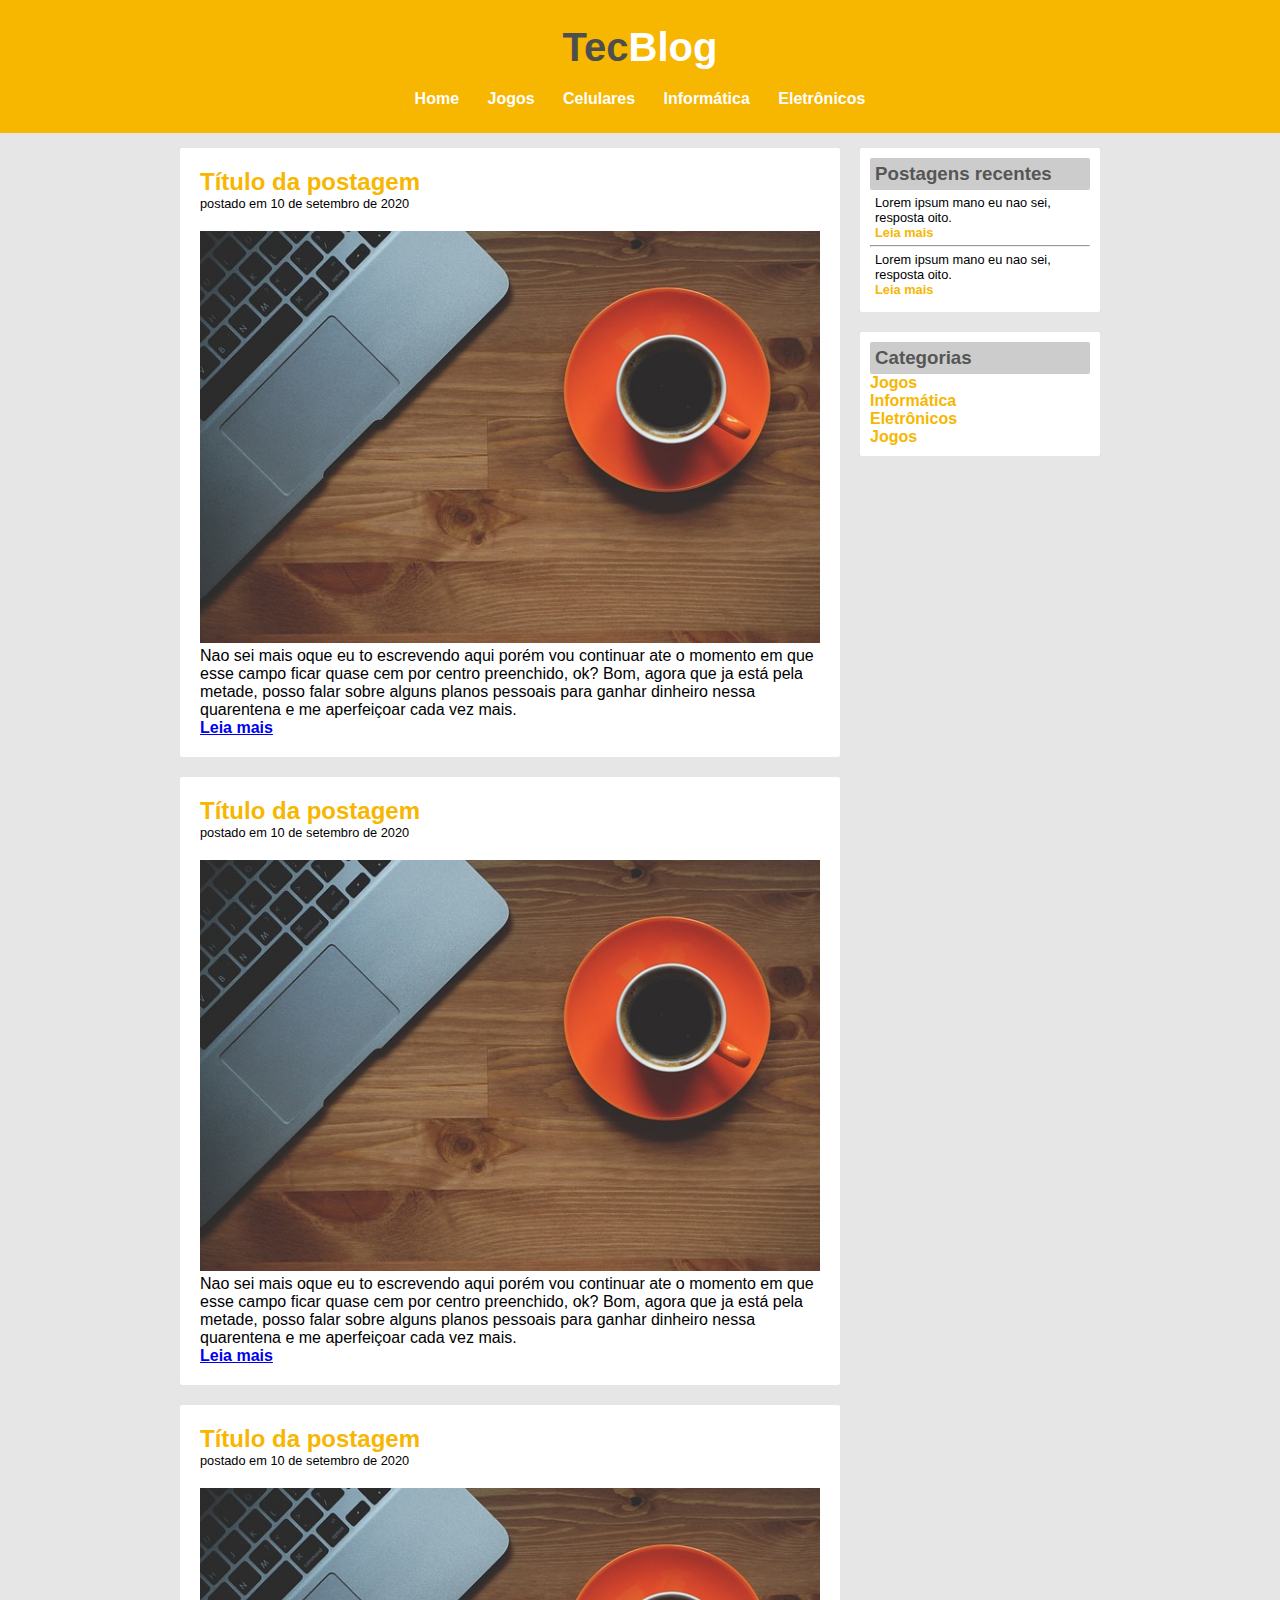
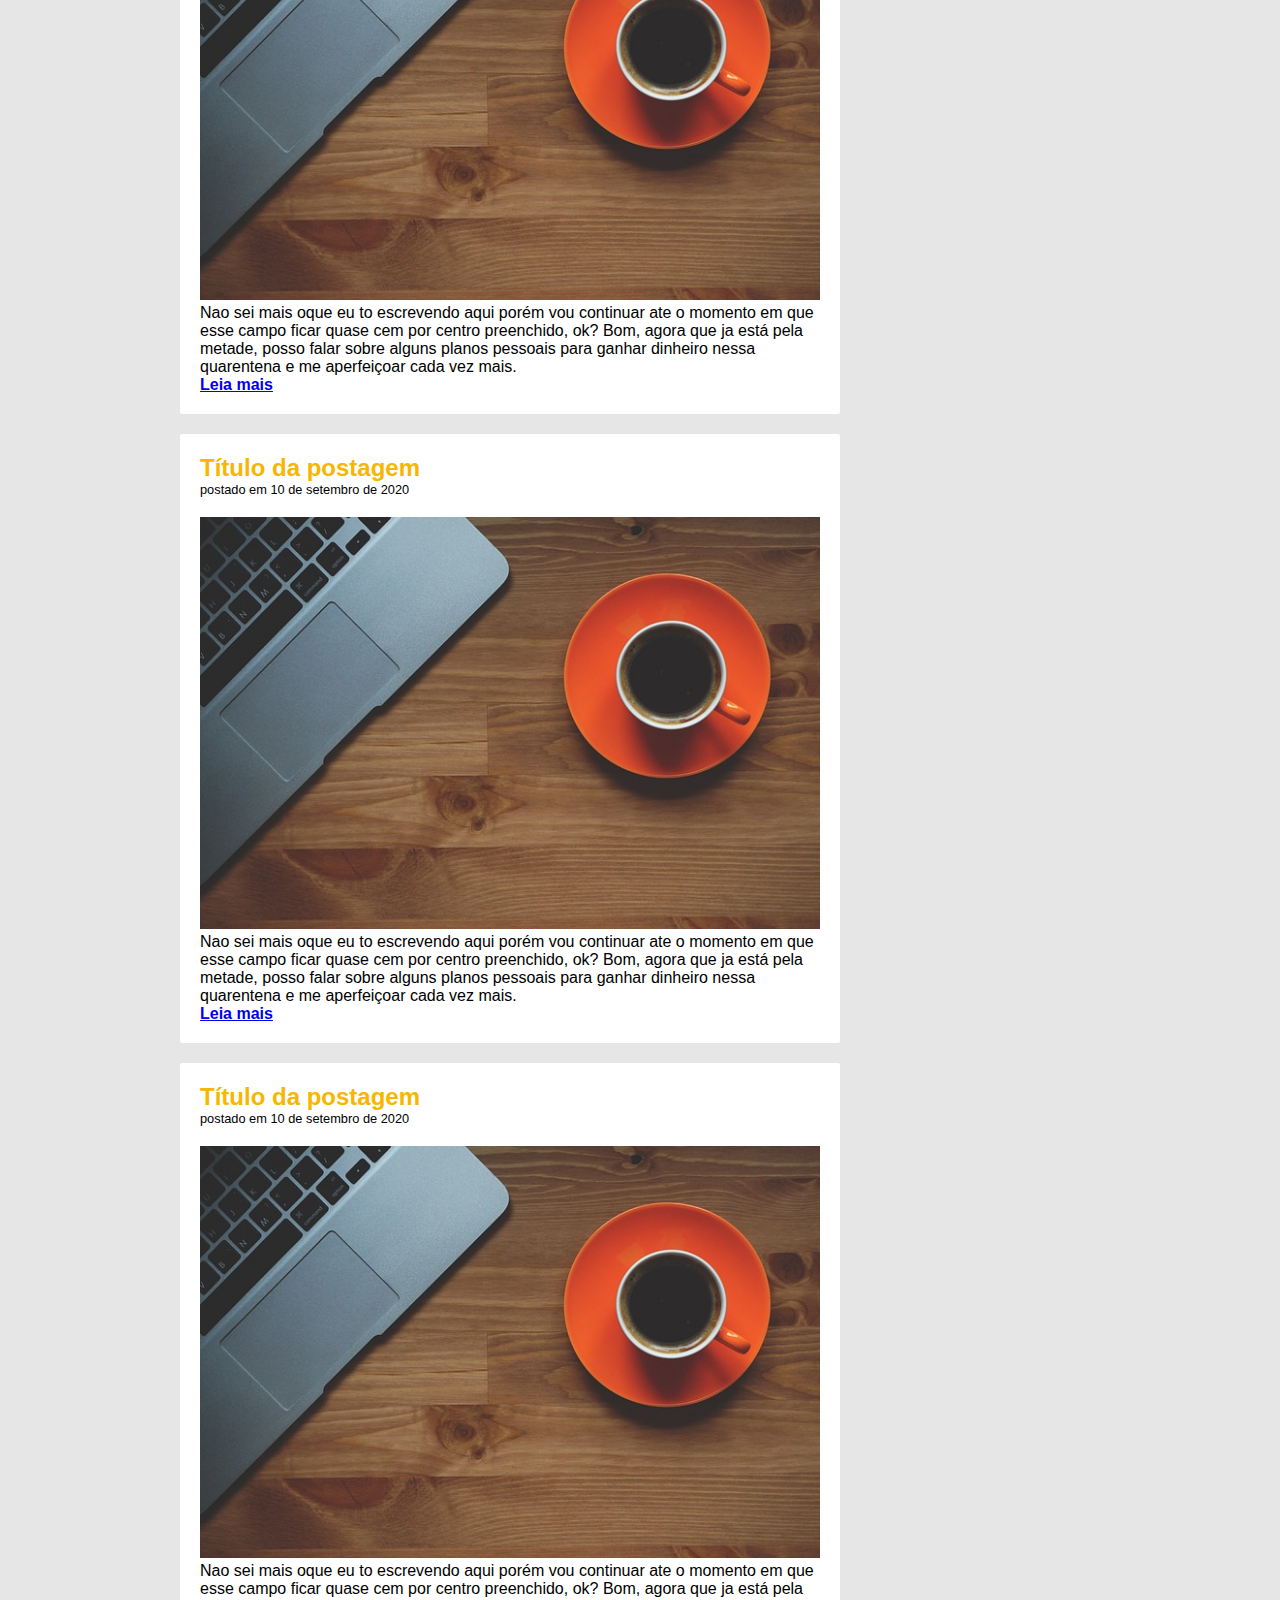
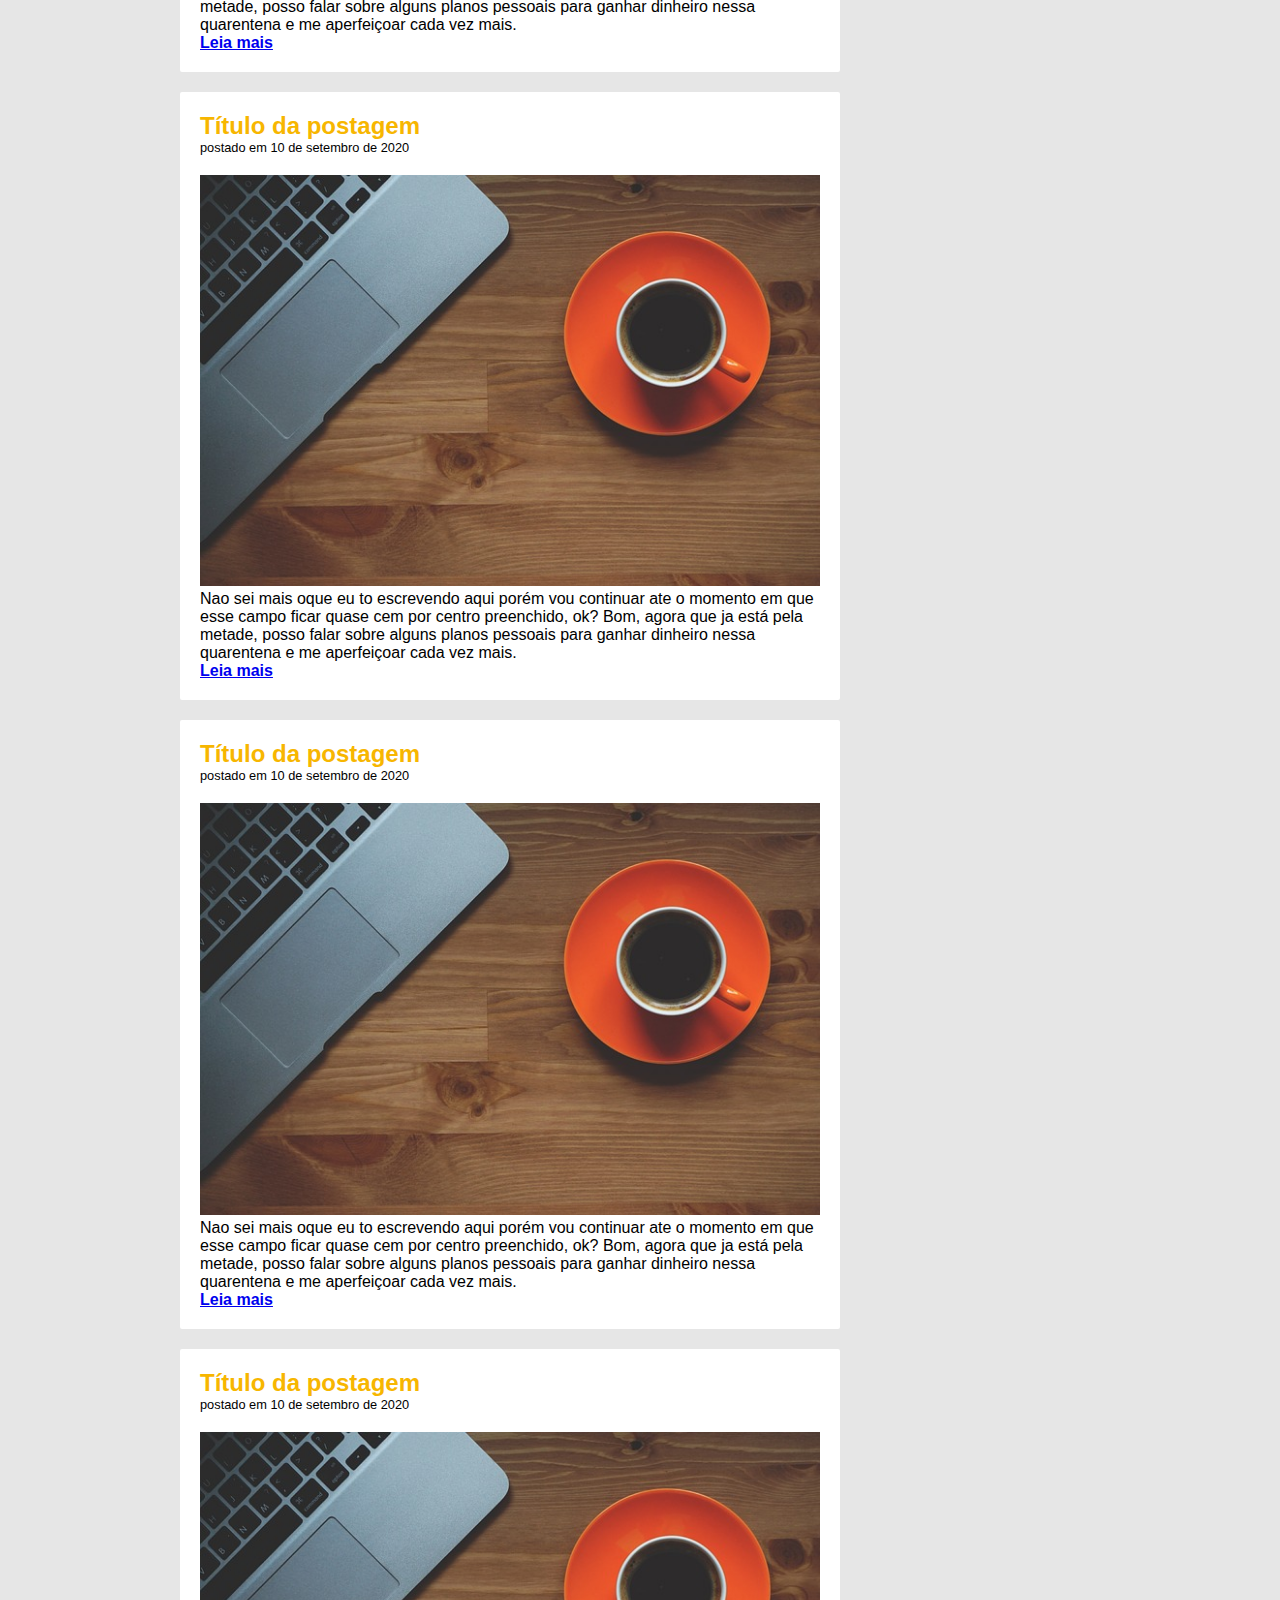
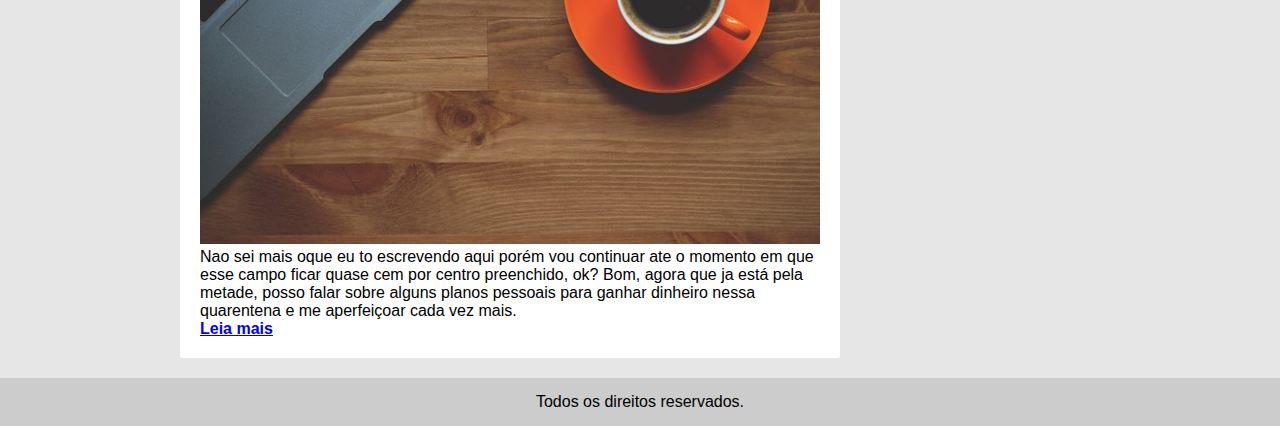
<file: HTML and CSS/Site TecBlog/index.html>
<!DOCTYPE html>
<html lang="en">
<head>
    <meta charset="UTF-8">
    <meta name="viewport" content="width=device-width, initial-scale=1.0">
    <link rel="stylesheet" type="text/css" href="css/style.css">
    <title>TecBlog - O seu Blog de tecnologia!</title>
</head>
<body>
    <!-- Início navbar-->
    <div id="a-navbar">
        <!-- Início título-->
        <div id="a-titulo">
            <h1>Tec<span class="branco">Blog</span></h1>
        </div>
        <!-- Fim título-->

        <!-- Início NavMenu-->
        <div id="a-menu">
            <a href="index.html">Home</a>
            <a href="jogos.html">Jogos</a>
            <a href="celulares.html">Celulares</a>
            <a href="informatica.html">Informática</a>
            <a href="eletronicos.html">Eletrônicos</a>
        </div>
        <!-- Fim NavMenu-->
    </div>
    <!-- Fim navbar-->

    <!-- Início principal-->
    <div id="principal">
        <!-- Início conteúdo-->    
        <div id="conteudos">
            <!-- Início postagem-->
            <div class="post">
                <h2>Título da postagem</h2>
                <span class="data-post">postado em 10 de setembro de 2020</span>
                <img width="620px" src="imagens/imagem1.jpg">
                <p>
                    Nao sei mais oque eu to escrevendo aqui porém vou continuar ate o momento
                    em que esse campo ficar quase cem por centro preenchido, ok? Bom, agora que
                    ja está pela metade, posso falar sobre alguns planos pessoais para ganhar
                    dinheiro nessa quarentena e me aperfeiçoar cada vez mais.
                </p>
                <a href="index.html">Leia mais</a>
            </div>
            <!-- Fim postagem-->

            <!-- Início postagem-->
            <div class="post">
                <h2>Título da postagem</h2>
                <span class="data-post">postado em 10 de setembro de 2020</span>
                <img width="620px" src="imagens/imagem1.jpg">
                <p>
                    Nao sei mais oque eu to escrevendo aqui porém vou continuar ate o momento
                    em que esse campo ficar quase cem por centro preenchido, ok? Bom, agora que
                    ja está pela metade, posso falar sobre alguns planos pessoais para ganhar
                    dinheiro nessa quarentena e me aperfeiçoar cada vez mais.
                </p>
                <a href="index.html">Leia mais</a>
            </div>
            <!-- Fim postagem-->

            <!-- Início postagem-->
            <div class="post">
                <h2>Título da postagem</h2>
                <span class="data-post">postado em 10 de setembro de 2020</span>
                <img width="620px" src="imagens/imagem1.jpg">
                <p>
                    Nao sei mais oque eu to escrevendo aqui porém vou continuar ate o momento
                    em que esse campo ficar quase cem por centro preenchido, ok? Bom, agora que
                    ja está pela metade, posso falar sobre alguns planos pessoais para ganhar
                    dinheiro nessa quarentena e me aperfeiçoar cada vez mais.
                </p>
                <a href="index.html">Leia mais</a>
            </div>
            <!-- Fim postagem-->

            <!-- Início postagem-->
            <div class="post">
                <h2>Título da postagem</h2>
                <span class="data-post">postado em 10 de setembro de 2020</span>
                <img width="620px" src="imagens/imagem1.jpg">
                <p>
                    Nao sei mais oque eu to escrevendo aqui porém vou continuar ate o momento
                    em que esse campo ficar quase cem por centro preenchido, ok? Bom, agora que
                    ja está pela metade, posso falar sobre alguns planos pessoais para ganhar
                    dinheiro nessa quarentena e me aperfeiçoar cada vez mais.
                </p>
                <a href="index.html">Leia mais</a>
            </div>
            <!-- Fim postagem-->

            <!-- Início postagem-->
            <div class="post">
                <h2>Título da postagem</h2>
                <span class="data-post">postado em 10 de setembro de 2020</span>
                <img width="620px" src="imagens/imagem1.jpg">
                <p>
                    Nao sei mais oque eu to escrevendo aqui porém vou continuar ate o momento
                    em que esse campo ficar quase cem por centro preenchido, ok? Bom, agora que
                    ja está pela metade, posso falar sobre alguns planos pessoais para ganhar
                    dinheiro nessa quarentena e me aperfeiçoar cada vez mais.
                </p>
                <a href="index.html">Leia mais</a>
            </div>
            <!-- Fim postagem-->

            <!-- Início postagem-->
            <div class="post">
                <h2>Título da postagem</h2>
                <span class="data-post">postado em 10 de setembro de 2020</span>
                <img width="620px" src="imagens/imagem1.jpg">
                <p>
                    Nao sei mais oque eu to escrevendo aqui porém vou continuar ate o momento
                    em que esse campo ficar quase cem por centro preenchido, ok? Bom, agora que
                    ja está pela metade, posso falar sobre alguns planos pessoais para ganhar
                    dinheiro nessa quarentena e me aperfeiçoar cada vez mais.
                </p>
                <a href="index.html">Leia mais</a>
            </div>
            <!-- Fim postagem-->

            <!-- Início postagem-->
            <div class="post">
                <h2>Título da postagem</h2>
                <span class="data-post">postado em 10 de setembro de 2020</span>
                <img width="620px" src="imagens/imagem1.jpg">
                <p>
                    Nao sei mais oque eu to escrevendo aqui porém vou continuar ate o momento
                    em que esse campo ficar quase cem por centro preenchido, ok? Bom, agora que
                    ja está pela metade, posso falar sobre alguns planos pessoais para ganhar
                    dinheiro nessa quarentena e me aperfeiçoar cada vez mais.
                </p>
                <a href="index.html">Leia mais</a>
            </div>
            <!-- Fim postagem-->

            <!-- Início postagem-->
            <div class="post">
                <h2>Título da postagem</h2>
                <span class="data-post">postado em 10 de setembro de 2020</span>
                <img width="620px" src="imagens/imagem1.jpg">
                <p>
                    Nao sei mais oque eu to escrevendo aqui porém vou continuar ate o momento
                    em que esse campo ficar quase cem por centro preenchido, ok? Bom, agora que
                    ja está pela metade, posso falar sobre alguns planos pessoais para ganhar
                    dinheiro nessa quarentena e me aperfeiçoar cada vez mais.
                </p>
                <a href="index.html">Leia mais</a>
            </div>
            <!-- Fim postagem-->
        </div>
        <!-- Fim conteúdo-->

        <!-- Início menu lateral-->
        <div id="menu-lateral">
            <!-- Início conteúdo lateral-->
            <div class="conteudo-lat">
                <h3>Postagens recentes</h3>
                <!-- Início texto lateral 1-->
                <div class="text-lat">
                    <p>Lorem ipsum mano eu nao sei, resposta oito.</p>
                    <a href="#">Leia mais</a>
                </div>
                <!-- Fim texto lateral 1-->
                <hr>
                <!-- Início texto lateral 2-->
                <div class="text-lat">
                    <p>Lorem ipsum mano eu nao sei, resposta oito.</p>
                    <a href="#">Leia mais</a>
                </div>
                <!-- Fim texto lateral 2-->
            </div>
            <!-- Fim conteúdo lateral-->
        </div>
        <!-- Fim menu lateral-->

        <!-- Início menu lateral-->
        <div id="menu-lateral">
            <!-- Início conteúdo lateral-->
            <div class="conteudo-lat">
                <h3>Categorias</h3>
                <!-- Início links-->
                    <a href="#">Jogos</a><br>
                    <a href="#">Informática</a><br>
                    <a href="#">Eletrônicos</a><br>
                    <a href="#">Jogos</a>
                </div>
                <!-- Fim links-->
            </div>
            <!-- Fim conteúdo lateral-->
        </div>
        <!-- Fim menu lateral-->


        <div id="rodape">Todos os direitos reservados.</div>
        
        
    </div>
    <!-- Fim principal-->
    
</body>
</html>
</file>
<file: HTML and CSS/Site TecBlog/css/style.css>
* {
    margin: 0;
    padding: 0;
}

body {
    font-size: 1em;
    font-family: "Trebuchet MS", Helvetica, sans-serif;
    background: #e6e6e6;
}

#a-navbar {
    background-color: #f7b600;
    padding: 15px;
    text-align: center;
}

#a-titulo, #a-menu {
    padding: 10px;
}

a {
    font-weight: bold;
}

h1{
    font-size: 2.5em;
    color: #4e4e4e;
}

.branco {
    color: white;
}

#a-navbar a:link, #a-navbar a:visited {
    color: #FFF;
    padding: 8px 12px;
    text-decoration: none;
    border-radius: 2px;
}

#a-navbar a:hover {
    background: #FFF;
    color: #f7b600;
    text-decoration: none;
    border-radius: 2px;
}

#principal {
    width: 920px;
    margin: 0 auto;
    padding: 15px;
}

#conteudos {
    float: left;
    width: 660px;
}

#menu-lateral {
    float: right;
    width: 240px;
}

.post {
    padding: 20px;
    margin-bottom: 20px;
    background: white;
    border-radius: 2px;
}

#rodape {
    text-align: center;
    background-color: #CCC;
    clear: both;
    padding: 15px;
}

h2 {
    color: #f7b600;
}

h3 {
    color: #565656;
    background: #CCC;
    padding: 5px;
    border-radius: 2px;
}

.data-post {
    font-size: 0.8em;
    padding-bottom: 10px;
    margin-bottom: 10px;
    display: block;
}

.conteudo-lat {
    background-color: white;
    padding: 10px;
    margin-bottom: 20px;
    border-radius: 2px;  
}

.text-lat {
    font-size: 0.8em;
    padding: 5px;
}

.conteudo-lat a:link ,.conteudo-lat a:visited {
    color: #f7b600;
    text-decoration: none;
}

.conteudo-lat a:hover {
    color: #f7b600;
    text-decoration: none;
}
</file>
